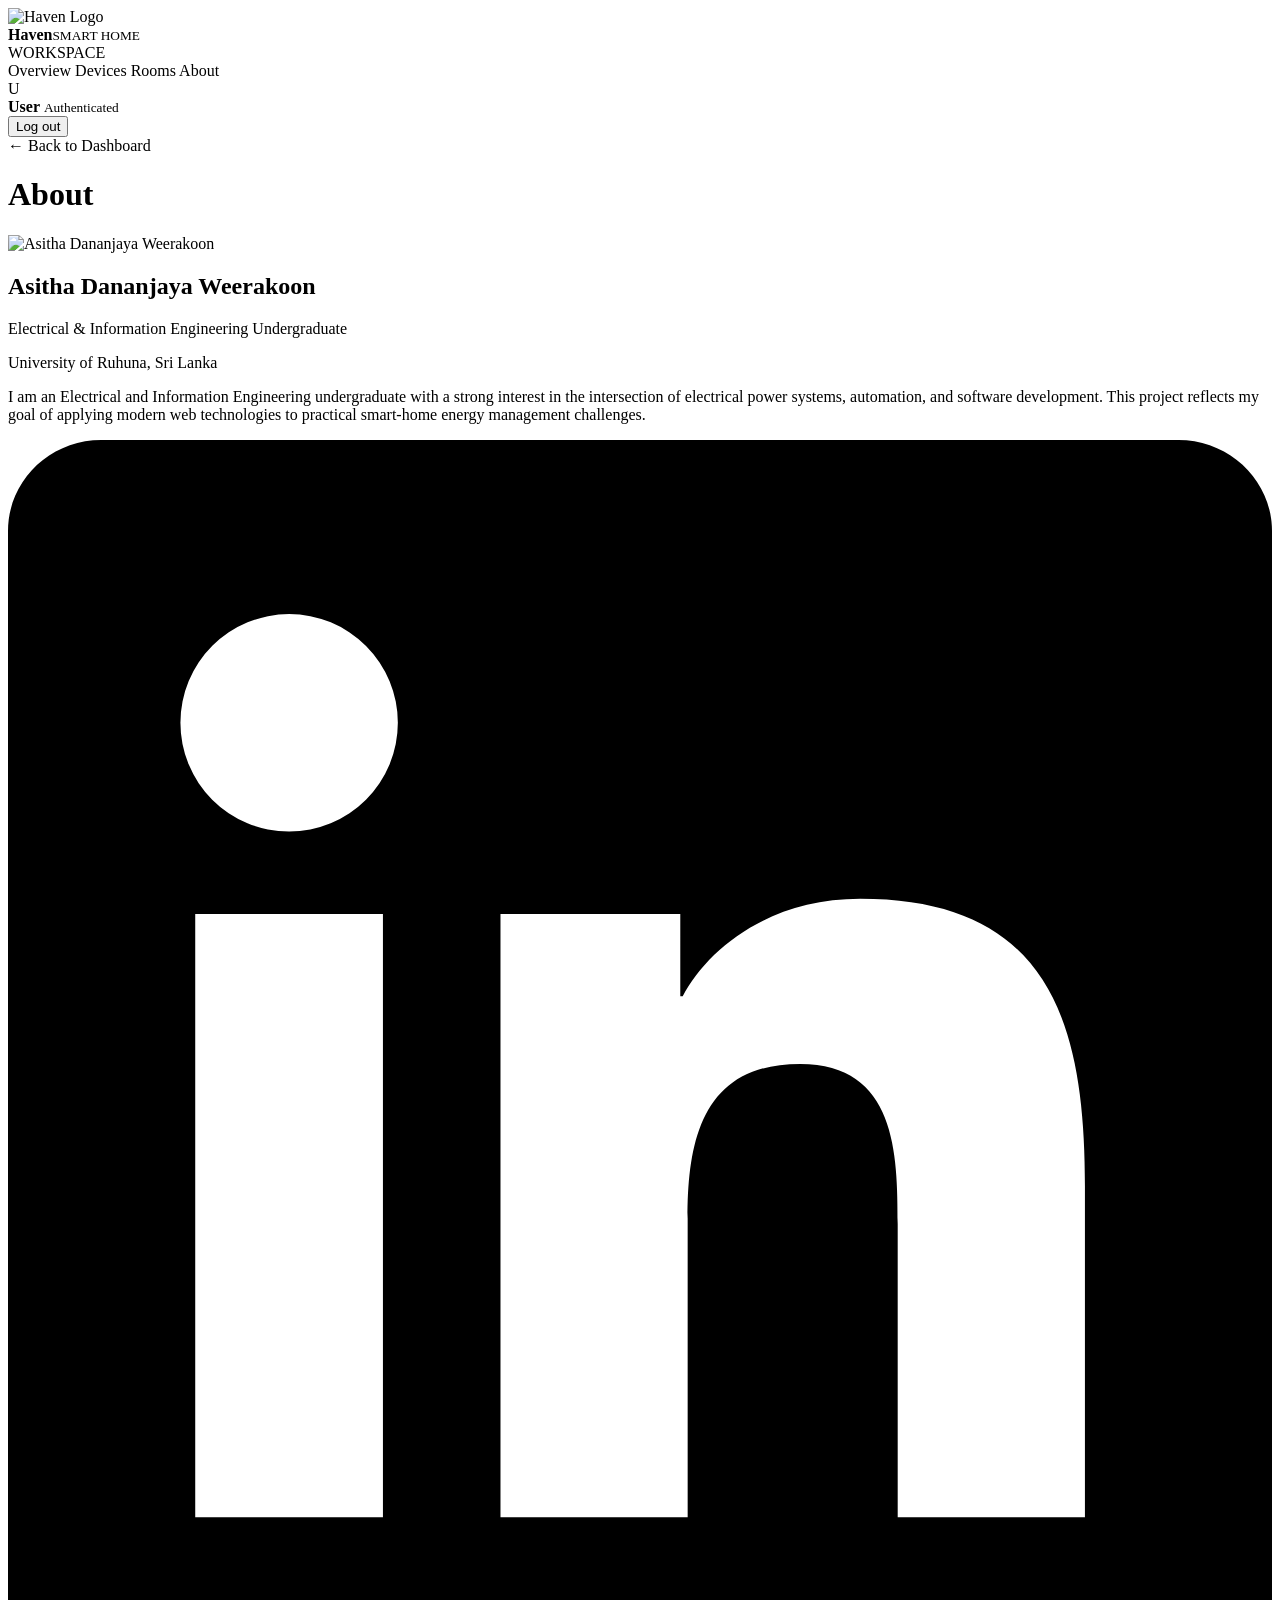
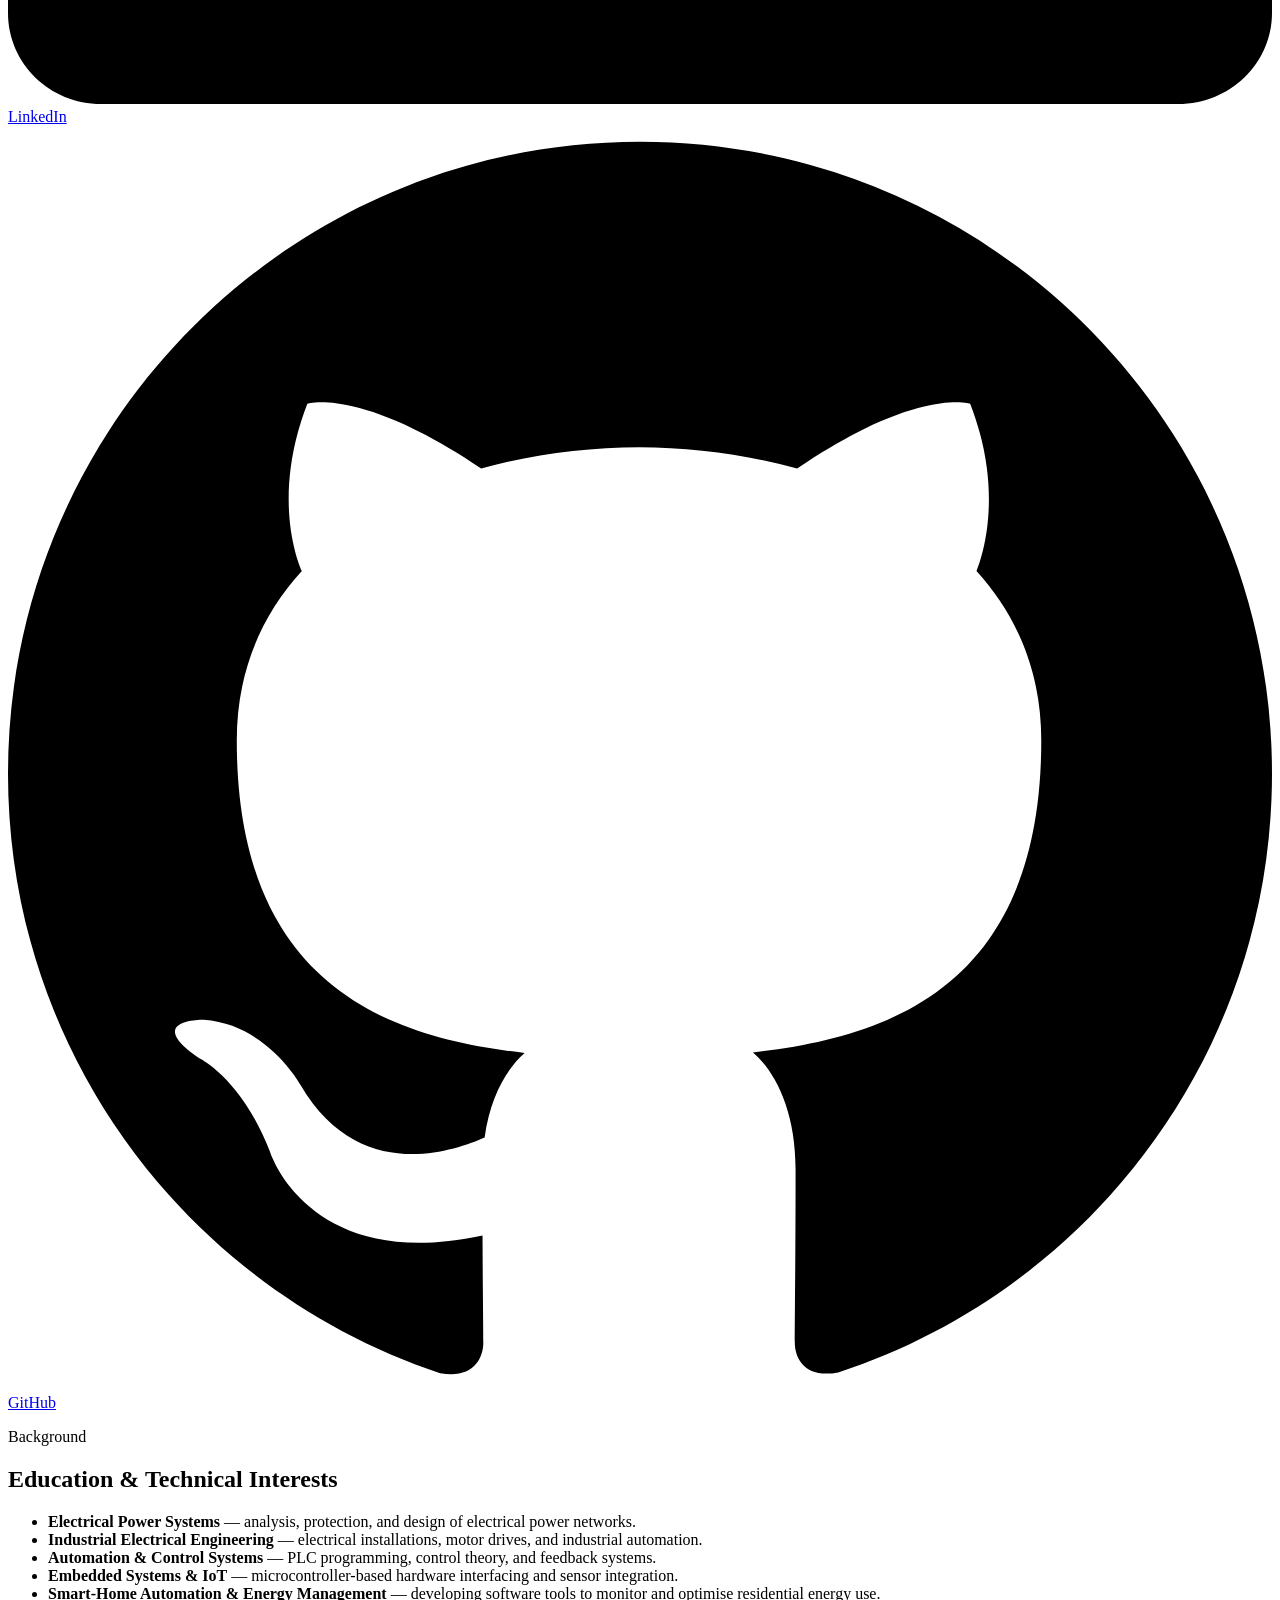
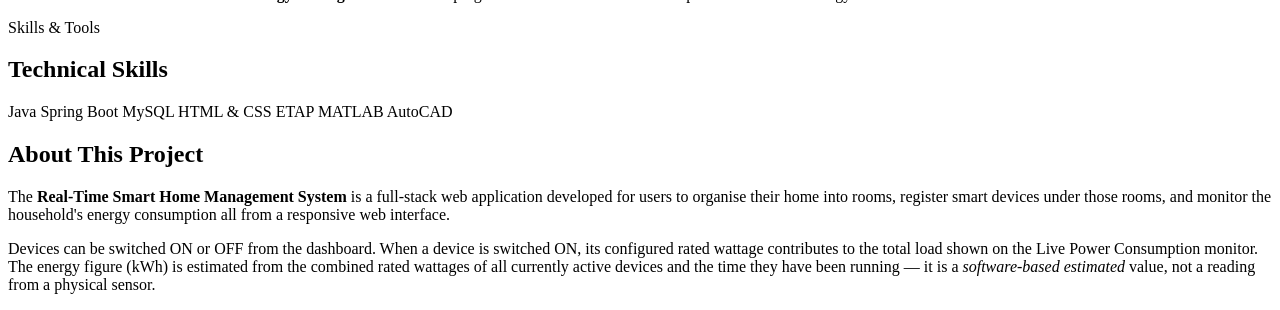
<file: target/classes/templates/about.html>
<!DOCTYPE html>
<!--
  about.html – About page for the Real-Time Smart Home Management System.
  Route: GET /about  (served by HomeController#about)

  This page:
   • Uses a dedicated about.css (does NOT import or modify style.css in any way).
   • Reuses the same sidebar navigation pattern as the rest of the app so the
     look is consistent without copy-pasting any business logic.
   • Is protected by Spring Security – unauthenticated users are redirected to /login.
-->
<html lang="en"
      xmlns:th="http://www.thymeleaf.org"
      xmlns:sec="http://www.thymeleaf.org/extras/spring-security">

<head>
    <meta charset="UTF-8">
    <meta name="viewport" content="width=device-width, initial-scale=1">
    <title>About | Haven Smart Home</title>
    <!-- Existing app styles (sidebar, nav-item, logout-btn, etc.) -->
    <link rel="stylesheet" th:href="@{/css/style.css}">
    <!-- About-page-only styles (all scoped under .about-page) -->
    <link rel="stylesheet" th:href="@{/css/about.css}">
</head>

<body class="about-page">
<div class="app-shell">

    <!-- ══════════════════════════════════════════════════════════
         SIDEBAR  –  identical structure to the rest of the app.
         Only "About" nav-item is marked active.
         ══════════════════════════════════════════════════════════ -->
    <aside class="sidebar">
        <div class="brand">
            <img class="logo" th:src="@{/images/logo.jpg}" alt="Haven Logo">
            <div><strong>Haven</strong><small>SMART HOME</small></div>
        </div>

        <div class="nav-label">WORKSPACE</div>
        <a class="nav-item" th:href="@{/}"><span>Overview</span></a>
        <a class="nav-item" th:href="@{/devices}"><span>Devices</span></a>
        <a class="nav-item" th:href="@{/rooms}"><span>Rooms</span></a>
        <a class="nav-item active" th:href="@{/about}"><span>About</span></a>

        <div class="sidebar-bottom">
            <div class="profile-dot"
                 sec:authentication="name"
                 th:text="${#strings.substring(#authentication.name, 0, 1).toUpperCase()}">U</div>
            <div style="flex:1;min-width:0;">
                <strong sec:authentication="name"
                        style="overflow:hidden;text-overflow:ellipsis;white-space:nowrap;">User</strong>
                <small>Authenticated</small>
            </div>
            <form th:action="@{/logout}" method="post" class="logout-form">
                <button type="submit" class="logout-btn" title="Sign out">Log out</button>
            </form>
        </div>
    </aside>

    <!-- ══════════════════════════════════════════════════════════
         MAIN CONTENT
         ══════════════════════════════════════════════════════════ -->
    <main class="main">
        <div class="about-main">

            <!-- ── Topbar ── -->
            <div class="about-topbar">
                <a class="about-back-btn" th:href="@{/}">
                    ← Back to Dashboard
                </a>
                <h1 class="about-page-title">About</h1>
            </div>

            <!-- ══════════════════════════════════════════════════
                 A. PROFILE HERO CARD
                 ══════════════════════════════════════════════════ -->
            <div class="about-hero-card">

                <!--
                    PROFILE PHOTO
                    ─────────────
                    No personal photo was found in the project images.
                    A placeholder with your initials is shown instead.

                    TO REPLACE WITH YOUR REAL PHOTO:
                      1. Copy your photo to:
                         src/main/resources/static/images/profile.jpg
                      2. Replace the <div class="about-avatar-placeholder"> block below
                         with:
                         <img class="about-avatar"
                              th:src="@{/images/profile.jpg}"
                              alt="Asitha Dananjaya Weerakoon">
                -->

                <img class="about-avatar"
                              th:src="@{./images/profile.jpg}"
                              alt="Asitha Dananjaya Weerakoon">
                
             

                <div class="about-hero-info">
                    <h2 class="about-name">Asitha Dananjaya Weerakoon</h2>
                    <span class="about-role-badge">Electrical &amp; Information Engineering Undergraduate</span>
                    <p class="about-university">
                        University of Ruhuna, Sri Lanka
                    </p>
                    <p class="about-intro">
                        I am an Electrical and Information Engineering undergraduate with a strong interest in
                        the intersection of electrical power systems, automation, and software development.
                        This project reflects my goal of applying modern web technologies to practical
                        smart-home energy management challenges.
                    </p>

                    <!-- D. PROFESSIONAL PROFILE BUTTONS -->
                    <div class="about-profile-btns">
                        <a class="about-profile-btn btn-linkedin"
                           href="https://www.linkedin.com/in/asitha-dananjaya-06892635a/"
                           target="_blank"
                           rel="noopener noreferrer"
                           title="LinkedIn profile">
                            <!-- LinkedIn icon (inline SVG, no external dependency) -->
                            <svg viewBox="0 0 24 24" aria-hidden="true">
                                <path d="M20.447 20.452h-3.554v-5.569c0-1.328-.027-3.037-1.852-3.037-1.853
                                         0-2.136 1.445-2.136 2.939v5.667H9.351V9h3.414v1.561h.046c.477-.9
                                         1.637-1.85 3.37-1.85 3.601 0 4.267 2.37 4.267 5.455v6.286zM5.337
                                         7.433a2.062 2.062 0 01-2.063-2.065 2.064 2.064 0 112.063
                                         2.065zm1.782 13.019H3.555V9h3.564v11.452zM22.225
                                         0H1.771C.792 0 0 .774 0 1.729v20.542C0 23.227.792 24
                                         1.771 24h20.451C23.2 24 24 23.227 24
                                         22.271V1.729C24 .774 23.2 0 22.222 0h.003z"/>
                            </svg>
                            LinkedIn
                        </a>
                        <a class="about-profile-btn btn-github"
                           href="https://github.com/asithasystems"
                           target="_blank"
                           rel="noopener noreferrer"
                           title="GitHub profile">
                            <!-- GitHub icon (inline SVG) -->
                            <svg viewBox="0 0 24 24" aria-hidden="true">
                                <path d="M12 .297c-6.63 0-12 5.373-12 12 0 5.303 3.438 9.8 8.205
                                         11.385.6.113.82-.258.82-.577 0-.285-.01-1.04-.015-2.04-3.338.724
                                         -4.042-1.61-4.042-1.61C4.422 18.07 3.633 17.7 3.633
                                         17.7c-1.087-.744.084-.729.084-.729 1.205.084 1.838 1.236 1.838
                                         1.236 1.07 1.835 2.809 1.305 3.495.998.108-.776.417-1.305.76
                                         -1.605-2.665-.3-5.466-1.332-5.466-5.93 0-1.31.465-2.38
                                         1.235-3.22-.135-.303-.54-1.523.105-3.176 0 0 1.005-.322 3.3
                                         1.23.96-.267 1.98-.399 3-.405 1.02.006 2.04.138 3 .405 2.28
                                         -1.552 3.285-1.23 3.285-1.23.645 1.653.24 2.873.12 3.176.765.84
                                         1.23 1.91 1.23 3.22 0 4.61-2.805 5.625-5.475 5.92.42.36.81
                                         1.096.81 2.22 0 1.606-.015 2.896-.015 3.286 0 .315.21.69.825.57
                                         C20.565 22.092 24 17.592 24 12.297c0-6.627-5.373-12-12-12"/>
                            </svg>
                            GitHub
                        </a>
                    </div>
                </div>
            </div>

            <!-- ══════════════════════════════════════════════════
                 B. EDUCATION & TECHNICAL INTERESTS
                 ══════════════════════════════════════════════════ -->
            <div class="about-section-card">
                <p class="about-section-label">Background</p>
                <h2 class="about-section-title">Education &amp; Technical Interests</h2>
                <ul class="about-interest-list">
                    <li class="about-interest-item">
                        <span class="about-interest-dot"></span>
                        <span><strong>Electrical Power Systems</strong> — analysis, protection, and design of electrical power networks.</span>
                    </li>
                    <li class="about-interest-item">
                        <span class="about-interest-dot"></span>
                        <span><strong>Industrial Electrical Engineering</strong> — electrical installations, motor drives, and industrial automation.</span>
                    </li>
                    <li class="about-interest-item">
                        <span class="about-interest-dot"></span>
                        <span><strong>Automation &amp; Control Systems</strong> — PLC programming, control theory, and feedback systems.</span>
                    </li>
                    <li class="about-interest-item">
                        <span class="about-interest-dot"></span>
                        <span><strong>Embedded Systems &amp; IoT</strong> — microcontroller-based hardware interfacing and sensor integration.</span>
                    </li>
                    <li class="about-interest-item">
                        <span class="about-interest-dot"></span>
                        <span><strong>Smart-Home Automation &amp; Energy Management</strong> — developing software tools to monitor and optimise residential energy use.</span>
                    </li>
                </ul>
            </div>

            <!-- ══════════════════════════════════════════════════
                 C. TECHNICAL SKILLS
                 ══════════════════════════════════════════════════ -->
            <div class="about-section-card">
                <p class="about-section-label">Skills &amp; Tools</p>
                <h2 class="about-section-title">Technical Skills</h2>
                <div class="about-skills-grid">
                    <span class="about-skill-chip"><span class="about-skill-dot"></span>Java</span>
                    <span class="about-skill-chip"><span class="about-skill-dot"></span>Spring Boot</span>
                    <span class="about-skill-chip"><span class="about-skill-dot"></span>MySQL</span>
                    <span class="about-skill-chip"><span class="about-skill-dot"></span>HTML &amp; CSS</span>
                    <span class="about-skill-chip"><span class="about-skill-dot"></span>ETAP</span>
                    <span class="about-skill-chip"><span class="about-skill-dot"></span>MATLAB</span>
                    <span class="about-skill-chip"><span class="about-skill-dot"></span>AutoCAD</span>
                </div>
            </div>

            <!-- ══════════════════════════════════════════════════
                 E. ABOUT THIS PROJECT
                 ══════════════════════════════════════════════════ -->
            <div class="about-section-card">
                <h2 class="about-section-title">About This Project</h2>
                <p class="about-project-desc">
                    The <strong>Real-Time Smart Home Management System</strong> is a full-stack web application
                    developed for users to organise their home into rooms, register smart devices under those rooms, and
                    monitor the household's energy consumption  all from a responsive web interface.

                    
                </p>
                <p class="about-project-desc" style="margin-top:12px;">
                    Devices can be switched ON or OFF from the dashboard. When a device is switched ON, its
                    configured rated wattage contributes to the total load shown on the Live Power Consumption
                    monitor. The energy figure (kWh) is estimated from the combined rated wattages of all
                    currently active devices and the time they have been running — it is a <em>software-based
                    estimated</em> value, not a reading from a physical sensor.
                </p>
                
            </div>

        </div><!-- /.about-main -->
    </main>

</div><!-- /.app-shell -->
</body>
</html>
</file>
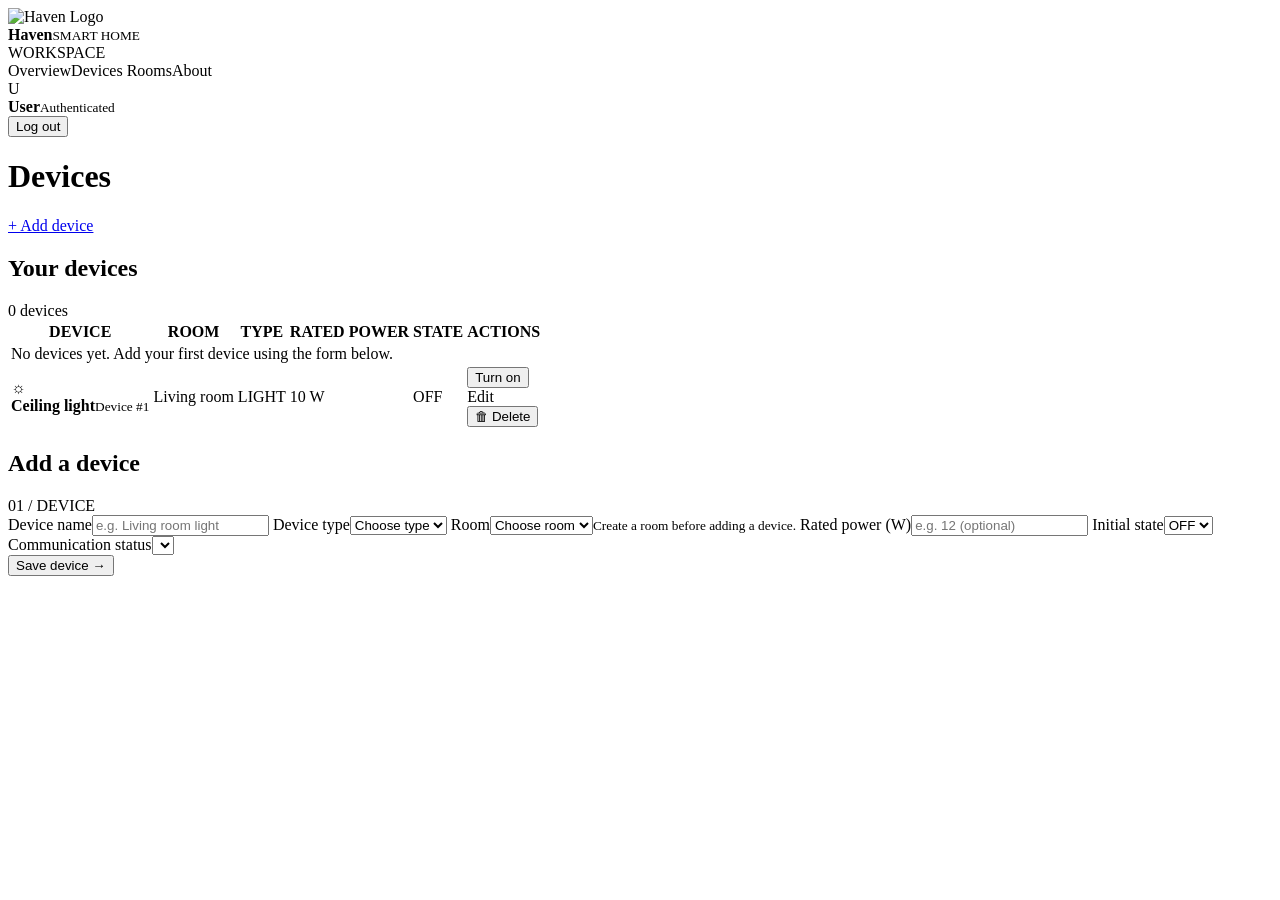
<file: target/classes/templates/devices.html>
<!DOCTYPE html>
<html lang="en" xmlns:th="http://www.thymeleaf.org" xmlns:sec="http://www.thymeleaf.org/extras/spring-security">

<head>
    <meta charset="UTF-8">
    <meta name="viewport" content="width=device-width, initial-scale=1">
    <title>Devices | Haven</title>
    <link rel="stylesheet" th:href="@{/css/style.css}">
</head>

<body>
    <div class="app-shell">
        <aside class="sidebar">
            <div class="brand"><img class="logo" th:src="@{/images/logo.jpg}" alt="Haven Logo">
                <div><strong>Haven</strong><small>SMART HOME</small></div>
            </div>
            <div class="nav-label">WORKSPACE</div><a class="nav-item" th:href="@{/}"> <span>Overview</span></a><a
                class="nav-item active" th:href="@{/devices}"><span>Devices</span></a><a class="nav-item"
                th:href="@{/rooms}"> <span>Rooms</span></a><a class="nav-item" th:href="@{/about}"><span>About</span></a>
            <div class="sidebar-bottom">
                <div class="profile-dot" sec:authentication="name"
                    th:text="${#strings.substring(#authentication.name,0,1).toUpperCase()}">U</div>
                <div style="flex: 1; min-width: 0;"><strong sec:authentication="name"
                        style="overflow: hidden; text-overflow: ellipsis; white-space: nowrap;">User</strong><small>Authenticated</small>
                </div>
                <form th:action="@{/logout}" method="post" class="logout-form"><button type="submit" class="logout-btn"
                        title="Sign out">Log out</button></form>
            </div>
        </aside>
        <main class="main">
            <header class="topbar">
                <div>

                    <h1>Devices</h1>
                </div><a class="button button-primary" href="#add-device">+ Add device</a>
            </header>
            <div th:if="${successMessage}" class="alert success" th:text="${successMessage}"></div>
            <div th:if="${errorMessage}" class="alert error" th:text="${errorMessage}"></div>
            <section class="section-heading">
                <div>
                    <h2>Your devices</h2>
                    
                </div><span class="count-chip" th:text="${#lists.size(devices)} + ' devices'">0 devices</span>
            </section>
            <div class="table-card">
                <div class="table-wrap">
                    <table>
                        <thead>
                            <tr>
                                <th>DEVICE</th>
                                <th>ROOM</th>
                                <th>TYPE</th>
                                <th>RATED POWER</th>
                                <th>STATE</th>
                                <th>ACTIONS</th>
                            </tr>
                        </thead>
                        <tbody>
                            <tr th:if="${#lists.isEmpty(devices)}">
                                <td colspan="6" class="empty-cell">No devices yet. Add your first device using the form
                                    below.</td>
                            </tr>
                            <tr th:each="d : ${devices}">
                                <td>
                                    <div class="device-name"><span class="device-icon"
                                            th:text="${d.deviceType.name() == 'LIGHT' ? '☼' : (d.deviceType.name() == 'THERMOSTAT' ? '♨' : (d.deviceType.name() == 'SENSOR' ? '◉' : '⏻'))}">☼</span>
                                        <div><strong th:text="${d.name}">Ceiling light</strong><small
                                                th:text="'Device #' + ${d.id}">Device #1</small></div>
                                    </div>
                                </td>
                                <td th:text="${d.room.name}">Living room</td>
                                <td><span class="type-chip" th:text="${d.deviceType}">LIGHT</span></td>
                                <td
                                    th:text="${d.ratedPowerW != null and d.ratedPowerW > 0 ? #numbers.formatDecimal(d.ratedPowerW,1,1) + ' W' : 'Unknown'}">
                                    10 W</td>
                                <td><span class="state-chip"
                                        th:classappend="${d.actualState == 'ON'} ? ' state-on' : ' state-off'"
                                        th:text="${d.actualState}">OFF</span></td>
                                <td>
                                    <div class="actions">
                                        <form th:action="@{/devices/{id}/toggle(id=${d.id})}" method="post"><button
                                                class="text-action" type="submit"
                                                th:text="${d.actualState == 'ON' ? 'Turn off' : 'Turn on'}">Turn
                                                on</button></form><a class="text-action"
                                            th:href="@{/devices/{id}/edit(id=${d.id})}">Edit</a>
                                        <form th:action="@{/devices/{id}/delete(id=${d.id})}" method="post"
                                            th:attr="data-device-name=${d.name}"
                                            onsubmit="return handleDeleteDevice(event, this);"><button
                                                class="text-action danger-text" type="submit">🗑 Delete</button></form>
                                    </div>
                                </td>
                            </tr>
                        </tbody>
                    </table>
                </div>
            </div>
            <section id="add-device" class="form-panel">
                <div class="panel-heading">
                    <div>
                
                        <h2>Add a device</h2>
                      
                    </div><span class="form-step">01 / DEVICE</span>
                </div>
                <form th:action="@{/devices}" th:object="${device}" method="post" class="form-grid">
                    <label>Device name<input type="text" th:field="*{name}" placeholder="e.g. Living room light"
                            required maxlength="100"><small class="field-error" th:if="${#fields.hasErrors('name')}"
                            th:errors="*{name}"></small></label>
                    <label>Device type<select th:field="*{deviceType}" required>
                            <option value="">Choose type</option>
                            <option th:each="t : ${deviceTypes}" th:value="${t}" th:text="${t}"></option>
                        </select><small class="field-error" th:if="${#fields.hasErrors('deviceType')}"
                            th:errors="*{deviceType}"></small></label>
                    <label>Room<select th:field="*{room.id}" required>
                            <option value="">Choose room</option>
                            <option th:each="r : ${rooms}" th:value="${r.id}" th:text="${r.name}"></option>
                        </select><small class="field-error" th:if="${#fields.hasErrors('room')}"
                            th:errors="*{room}"></small><small th:if="${#lists.isEmpty(rooms)}" class="hint">Create a
                            room before adding a device.</small></label>
                    <label>Rated power (W)<input type="number" th:field="*{ratedPowerW}" min="0.1" step="0.1"
                            placeholder="e.g. 12 (optional)"><small class="field-error"
                            th:if="${#fields.hasErrors('ratedPowerW')}" th:errors="*{ratedPowerW}"></small>
                    </label>
                    <label>Initial state<select th:field="*{requestedState}">
                            <option value="OFF">OFF</option>
                            <option value="ON">ON</option>
                        </select></label>
                    <label>Communication status<select th:field="*{communicationStatus}">
                            <option th:each="s : ${statuses}" th:value="${s}" th:text="${s}"></option>
                        </select></label>
                    <div class="form-footer"><button
                            class="button button-primary" type="submit">Save device <span>→</span></button></div>
                </form>
            </section>
            <script>
                function handleDeleteDevice(event, form) {
                    const deviceName = form.getAttribute('data-device-name') || 'this device';
                    if (!confirm('Are you sure you want to delete the device "' + deviceName + '"? Any related telemetry readings will also be safely removed.')) {
                        event.preventDefault();
                        return false;
                    }
                    const btn = form.querySelector('button[type="submit"]');
                    if (btn) {
                        btn.disabled = true;
                        btn.textContent = 'Deleting...';
                    }
                    return true;
                }
            </script>
            
        </main>
    </div>
</body>

</html>
</file>
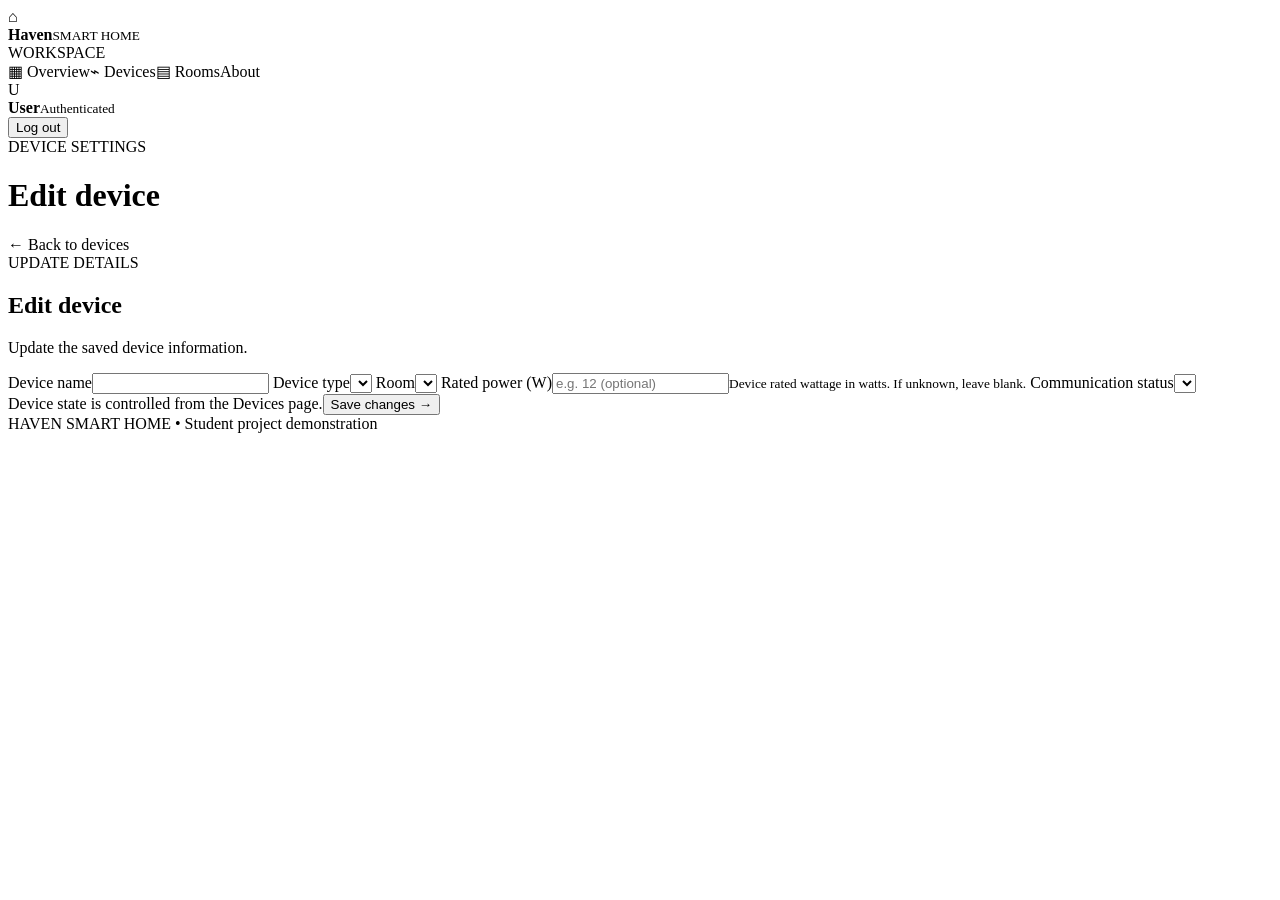
<file: target/classes/templates/edit-device.html>
<!DOCTYPE html>
<html lang="en" xmlns:th="http://www.thymeleaf.org" xmlns:sec="http://www.thymeleaf.org/extras/spring-security">
<head><meta charset="UTF-8"><meta name="viewport" content="width=device-width, initial-scale=1"><title>Edit device | Haven</title><link rel="stylesheet" th:href="@{/css/style.css}"></head>
<body><div class="app-shell"><aside class="sidebar"><div class="brand"><span class="brand-mark">⌂</span><div><strong>Haven</strong><small>SMART HOME</small></div></div><div class="nav-label">WORKSPACE</div><a class="nav-item" th:href="@{/}">▦ <span>Overview</span></a><a class="nav-item active" th:href="@{/devices}">⌁ <span>Devices</span></a><a class="nav-item" th:href="@{/rooms}">▤ <span>Rooms</span></a><a class="nav-item" th:href="@{/about}"><span>About</span></a><div class="sidebar-bottom"><div class="profile-dot" sec:authentication="name" th:text="${#strings.substring(#authentication.name,0,1).toUpperCase()}">U</div><div style="flex: 1; min-width: 0;"><strong sec:authentication="name" style="overflow: hidden; text-overflow: ellipsis; white-space: nowrap;">User</strong><small>Authenticated</small></div><form th:action="@{/logout}" method="post" class="logout-form"><button type="submit" class="logout-btn" title="Sign out">Log out</button></form></div></aside>
<main class="main"><header class="topbar"><div><div class="eyebrow">DEVICE SETTINGS</div><h1>Edit device</h1></div><a class="button button-outline" th:href="@{/devices}">← Back to devices</a></header>
<section class="form-panel edit-panel"><div class="panel-heading"><div><div class="eyebrow">UPDATE DETAILS</div><h2 th:text="'Edit ' + ${device.name}">Edit device</h2><p class="muted">Update the saved device information.</p></div></div>
<form th:action="@{/devices/{id}/edit(id=${device.id})}" th:object="${device}" method="post" class="form-grid">
<label>Device name<input type="text" th:field="*{name}" required maxlength="100"><small class="field-error" th:if="${#fields.hasErrors('name')}" th:errors="*{name}"></small></label>
<label>Device type<select th:field="*{deviceType}" required><option th:each="t : ${deviceTypes}" th:value="${t}" th:text="${t}"></option></select><small class="field-error" th:if="${#fields.hasErrors('deviceType')}" th:errors="*{deviceType}"></small></label>
<label>Room<select th:field="*{room.id}" required><option th:each="r : ${rooms}" th:value="${r.id}" th:text="${r.name}"></option></select><small class="field-error" th:if="${#fields.hasErrors('room')}" th:errors="*{room}"></small></label>
<label>Rated power (W)<input type="number" th:field="*{ratedPowerW}" min="0.1" step="0.1" placeholder="e.g. 12 (optional)"><small class="field-error" th:if="${#fields.hasErrors('ratedPowerW')}" th:errors="*{ratedPowerW}"></small><small class="hint">Device rated wattage in watts. If unknown, leave blank.</small></label>
<label>Communication status<select th:field="*{communicationStatus}"><option th:each="s : ${statuses}" th:value="${s}" th:text="${s}"></option></select></label>
<div class="form-footer"><span class="hint">Device state is controlled from the Devices page.</span><button class="button button-primary" type="submit">Save changes <span>→</span></button></div>
</form></section><footer>HAVEN SMART HOME <span>•</span> Student project demonstration</footer></main></div></body></html>
</file>
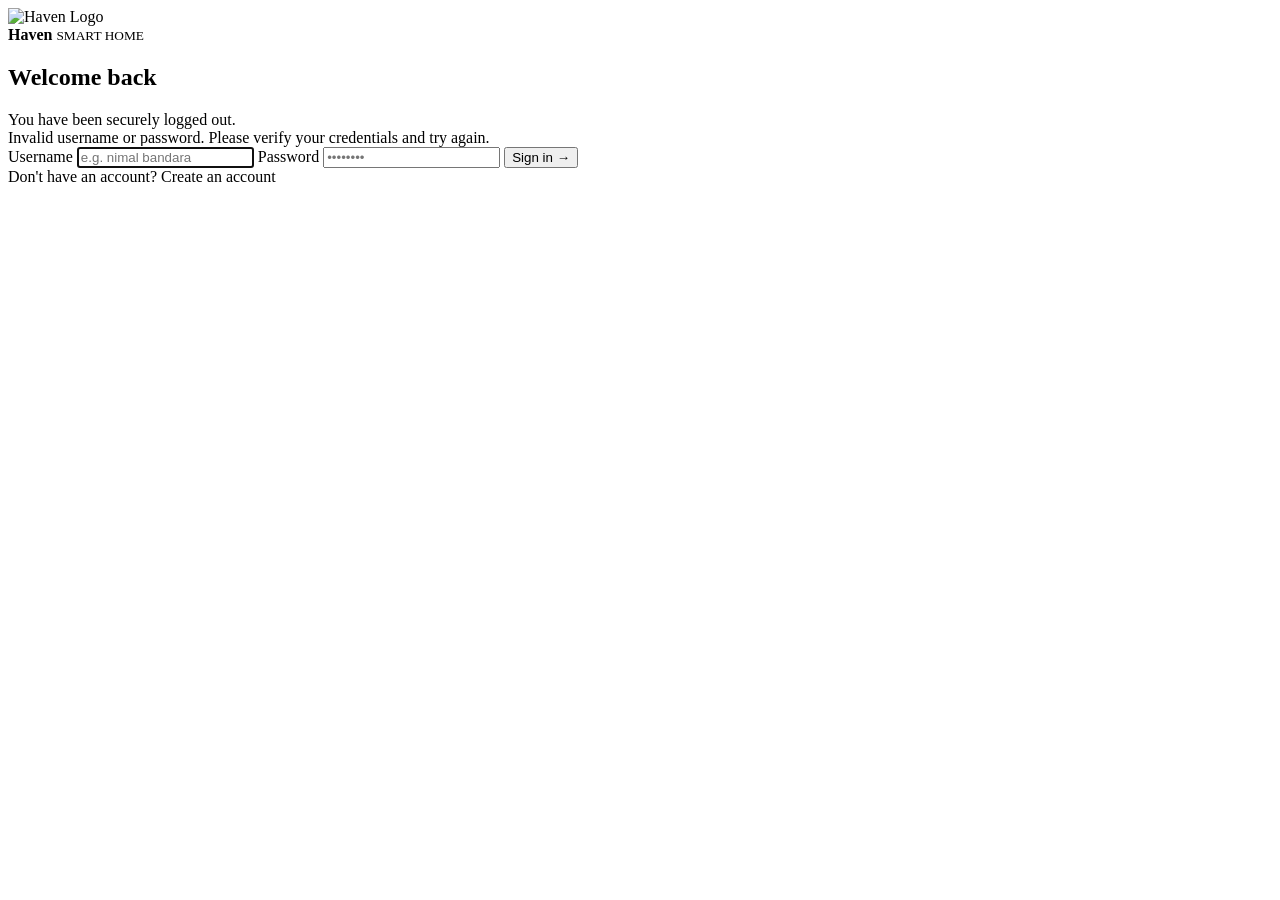
<file: target/classes/templates/login.html>
<!DOCTYPE html>
<html>
<head>
    <meta charset="UTF-8">
    <meta name="viewport" content="width=device-width, initial-scale=1">
    <title>Login | Haven Smart Home</title>
    <link rel="stylesheet" th:href="@{/css/style.css}">
</head>
<body class="auth-body">
<div class="auth-container">
    <div class="auth-card">
        <div class="auth-brand">
        <img class="logo" th:src="@{/images/logo.jpg}" alt="Haven Logo">
            <div>
                <strong>Haven</strong>
                <small>SMART HOME</small>
            </div>
        </div>

        <div class="auth-header">
            <h2>Welcome back</h2>
            
        </div>

        
        <div th:if="${param.logout}" class="alert success">
            You have been securely logged out.
        </div>

        
        <div th:if="${successMessage}" class="alert success" th:text="${successMessage}"></div>

       
        <div th:if="${param.error}" class="alert error">
            Invalid username or password. Please verify your credentials and try again.
        </div>

        <form th:action="@{/login}" method="post" class="auth-form">
            
            <label>
                Username
                <input type="text" name="username" placeholder="e.g. nimal bandara" required autofocus autocomplete="username">
            </label>

            <label>
                Password
                <input type="password" name="password" placeholder="••••••••" required autocomplete="current-password">
            </label>

            <button class="button button-primary auth-submit" type="submit">
                Sign in <span>→</span>
            </button>
        </form>

        <div class="auth-footer">
            Don't have an account?
            <a th:href="@{/register}">Create an account</a>
        </div>
    </div>
</div>


</body>
</html>
</file>
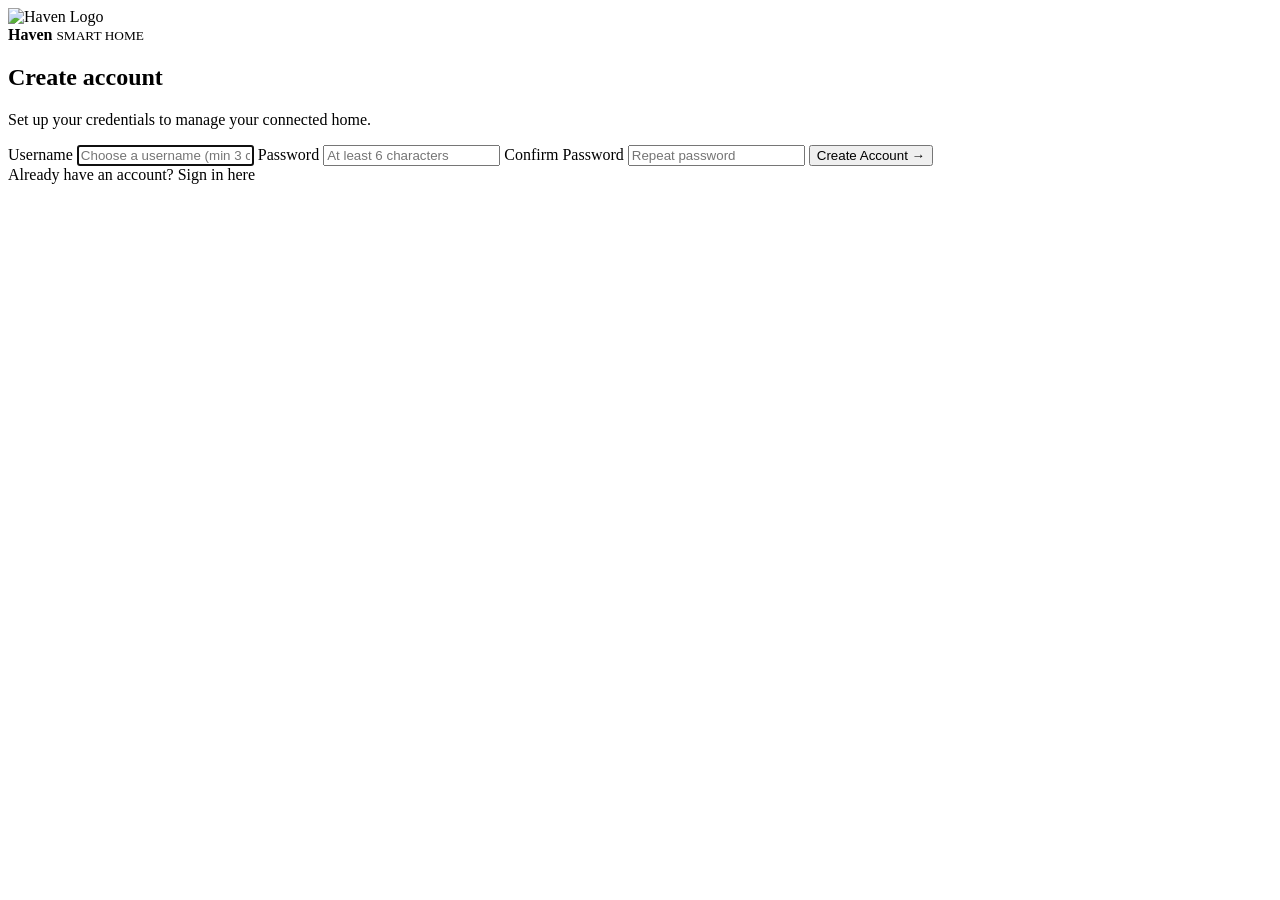
<file: target/classes/templates/register.html>
<!DOCTYPE html>
<html lang="en" xmlns:th="http://www.thymeleaf.org">
<head>
    <meta charset="UTF-8">
    <meta name="viewport" content="width=device-width, initial-scale=1">
    <title>Create Account | Haven Smart Home</title>
    <link rel="stylesheet" th:href="@{/css/style.css}">
</head>
<body class="auth-body">
<div class="auth-container">
    <div class="auth-card">
        <div class="auth-brand">
            <img class="logo" th:src="@{/images/logo.jpg}" alt="Haven Logo">
            <div>
                <strong>Haven</strong>
                <small>SMART HOME</small>
            </div>
        </div>

        <div class="auth-header">
            <h2>Create account</h2>
            <p class="muted">Set up your credentials to manage your connected home.</p>
        </div>

        <form th:action="@{/register}" th:object="${user}" method="post" class="auth-form" novalidate>
            <!-- Global error alerts -->
            <div th:if="${#fields.hasGlobalErrors()}" class="alert error">
                <p th:each="err : ${#fields.globalErrors()}" th:text="${err}"></p>
            </div>

            <label>
                Username
                <input type="text" th:field="*{username}" placeholder="Choose a username (min 3 chars)" required autofocus autocomplete="username">
                <small class="field-error" th:if="${#fields.hasErrors('username')}" th:errors="*{username}"></small>
            </label>

            <label>
                Password
                <input type="password" th:field="*{password}" placeholder="At least 6 characters" required autocomplete="new-password">
                <small class="field-error" th:if="${#fields.hasErrors('password')}" th:errors="*{password}"></small>
            </label>

            <label>
                Confirm Password
                <input type="password" th:field="*{confirmPassword}" placeholder="Repeat password" required autocomplete="new-password">
                <small class="field-error" th:if="${#fields.hasErrors('confirmPassword')}" th:errors="*{confirmPassword}"></small>
            </label>

            <button class="button button-primary auth-submit" type="submit">
                Create Account <span>→</span>
            </button>
        </form>

        <div class="auth-footer">
            Already have an account?
            <a th:href="@{/login}">Sign in here</a>
        </div>
    </div>
</div>
</body>
</html>
</file>
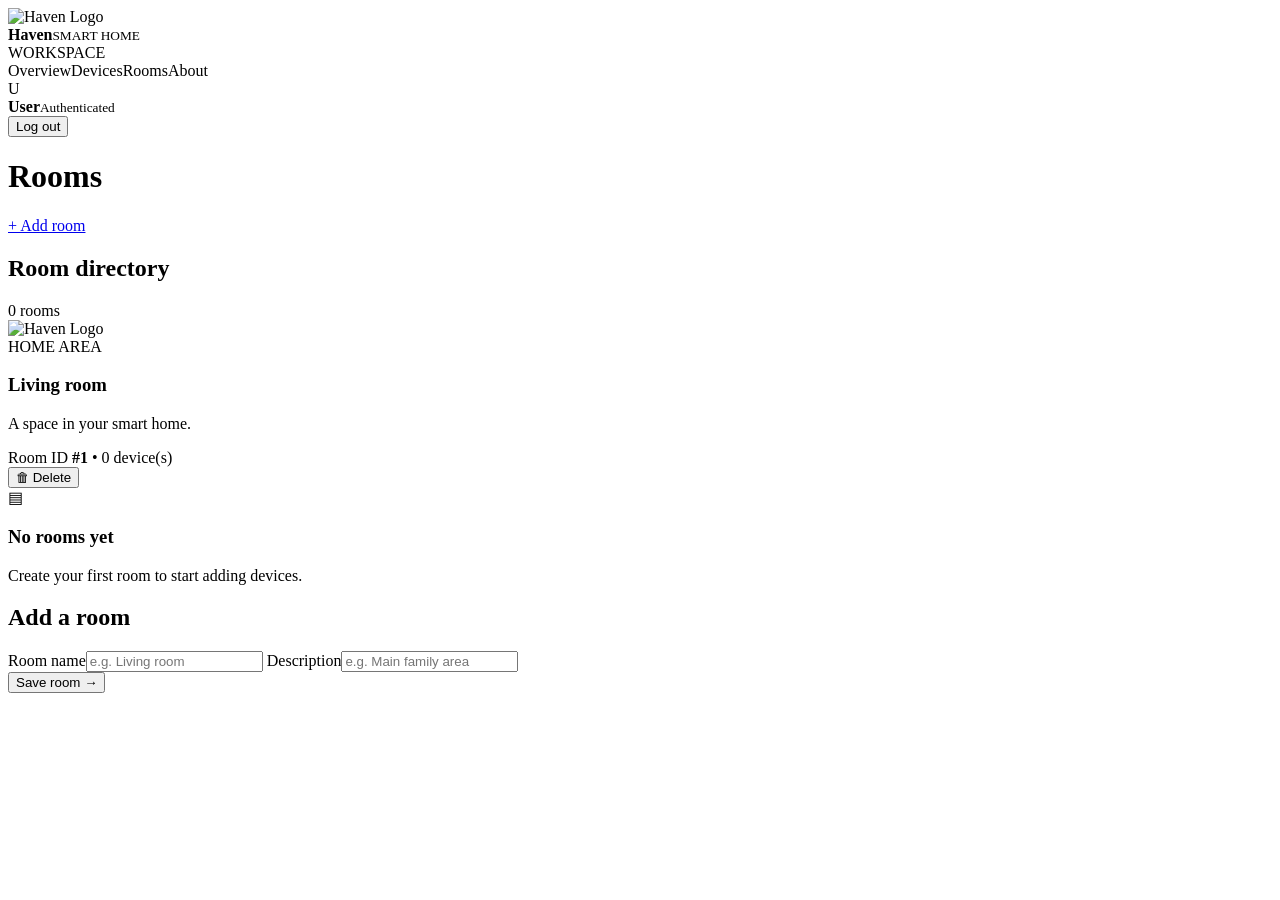
<file: target/classes/templates/rooms.html>
<!DOCTYPE html>
<html lang="en" xmlns:th="http://www.thymeleaf.org" xmlns:sec="http://www.thymeleaf.org/extras/spring-security">

<head>
    <meta charset="UTF-8">
    <meta name="viewport" content="width=device-width, initial-scale=1">
    <title>Rooms | Haven</title>
    <link rel="stylesheet" th:href="@{/css/style.css}">
</head>

<body>
    <div class="app-shell">
        <aside class="sidebar">
            <div class="brand"><img class="logo" th:src="@{/images/logo.jpg}" alt="Haven Logo">
                <div><strong>Haven</strong><small>SMART HOME</small></div>
            </div>
            <div class="nav-label">WORKSPACE</div><a class="nav-item" th:href="@{/}"> <span>Overview</span></a><a
                class="nav-item" th:href="@{/devices}"><span>Devices</span></a><a class="nav-item active"
                th:href="@{/rooms}"><span>Rooms</span></a><a class="nav-item" th:href="@{/about}"><span>About</span></a>
            <div class="sidebar-bottom">
                <div class="profile-dot" sec:authentication="name"
                    th:text="${#strings.substring(#authentication.name,0,1).toUpperCase()}">U</div>
                <div style="flex: 1; min-width: 0;"><strong sec:authentication="name"
                        style="overflow: hidden; text-overflow: ellipsis; white-space: nowrap;">User</strong><small>Authenticated</small>
                </div>
                <form th:action="@{/logout}" method="post" class="logout-form"><button type="submit" class="logout-btn"
                        title="Sign out">Log out</button></form>
            </div>
        </aside>
        <main class="main">
            <header class="topbar">
                <div>
                    <h1>Rooms</h1>
                </div><a class="button button-primary" href="#add-room">+ Add room</a>
            </header>
            <div th:if="${successMessage}" class="alert success" th:text="${successMessage}"></div>
            <div th:if="${errorMessage}" class="alert error" th:text="${errorMessage}"></div>
            <section class="section-heading">
                <div>
                    <h2>Room directory</h2>
                   
                </div><span class="count-chip" th:text="${#lists.size(rooms)} + ' rooms'">0 rooms</span>
            </section>
            <div class="room-grid">
                <article class="room-card" th:each="r : ${rooms}">
                    <div class="room-art"><img class="logo_rooms" th:src="@{/images/logo.jpg}" alt="Haven Logo"></div>
                    <div class="eyebrow">HOME AREA</div>
                    <h3 th:text="${r.name}">Living room</h3>
                    <p
                        th:text="${r.description != null and !r.description.isBlank() ? r.description : 'A space in your smart home.'}">
                        A space in your smart home.</p>
                    <div class="room-card-foot"><span>Room ID <strong th:text="'#' + ${r.id}">#1</strong> • <span
                                th:text="${roomDeviceCounts.get(r.id)} + ' device(s)'">0 device(s)</span></span>
                        <form th:action="@{/rooms/{id}/delete(id=${r.id})}" method="post"
                            th:attr="data-room-name=${r.name},data-device-count=${roomDeviceCounts.get(r.id)}"
                            onsubmit="return handleDeleteRoom(event, this);"><button type="submit"
                                class="text-action danger-text" title="Delete room">🗑 Delete</button></form>
                    </div>
                </article>
                <div class="empty-card" th:if="${#lists.isEmpty(rooms)}">
                    <div class="empty-icon">▤</div>
                    <h3>No rooms yet</h3>
                    <p>Create your first room to start adding devices.</p>
                </div>
            </div>
            <section id="add-room" class="form-panel">
                <div class="panel-heading">
                    <div>
                        
                        <h2>Add a room</h2>
                    </div>
                </div>
                <form th:action="@{/rooms}" th:object="${room}" method="post" class="form-grid room-form">
                    <label>Room name<input type="text" th:field="*{name}" placeholder="e.g. Living room" required
                            maxlength="100"><small class="field-error" th:if="${#fields.hasErrors('name')}"
                            th:errors="*{name}"></small></label>
                    <label>Description<input type="text" th:field="*{description}" placeholder="e.g. Main family area"
                            maxlength="500"></label>
                    <div class="form-footer"><button
                            class="button button-primary" type="submit">Save room <span>→</span></button></div>
                </form>
            </section>
            <script>
                function handleDeleteRoom(event, form) {
                    const roomName = form.getAttribute('data-room-name') || 'this room';
                    const deviceCount = parseInt(form.getAttribute('data-device-count') || '0', 10);
                    if (deviceCount > 0) {
                        alert('Cannot delete room "' + roomName + '". It currently contains ' + deviceCount + ' associated device(s).\nPlease delete or reassign those devices first before deleting this room.');
                        event.preventDefault();
                        return false;
                    }
                    if (!confirm('Are you sure you want to delete the room "' + roomName + '"?')) {
                        event.preventDefault();
                        return false;
                    }
                    const btn = form.querySelector('button[type="submit"]');
                    if (btn) {
                        btn.disabled = true;
                        btn.textContent = 'Deleting...';
                    }
                    return true;
                }
            </script>
           
        </main>
    </div>
</body>

</html>
</file>
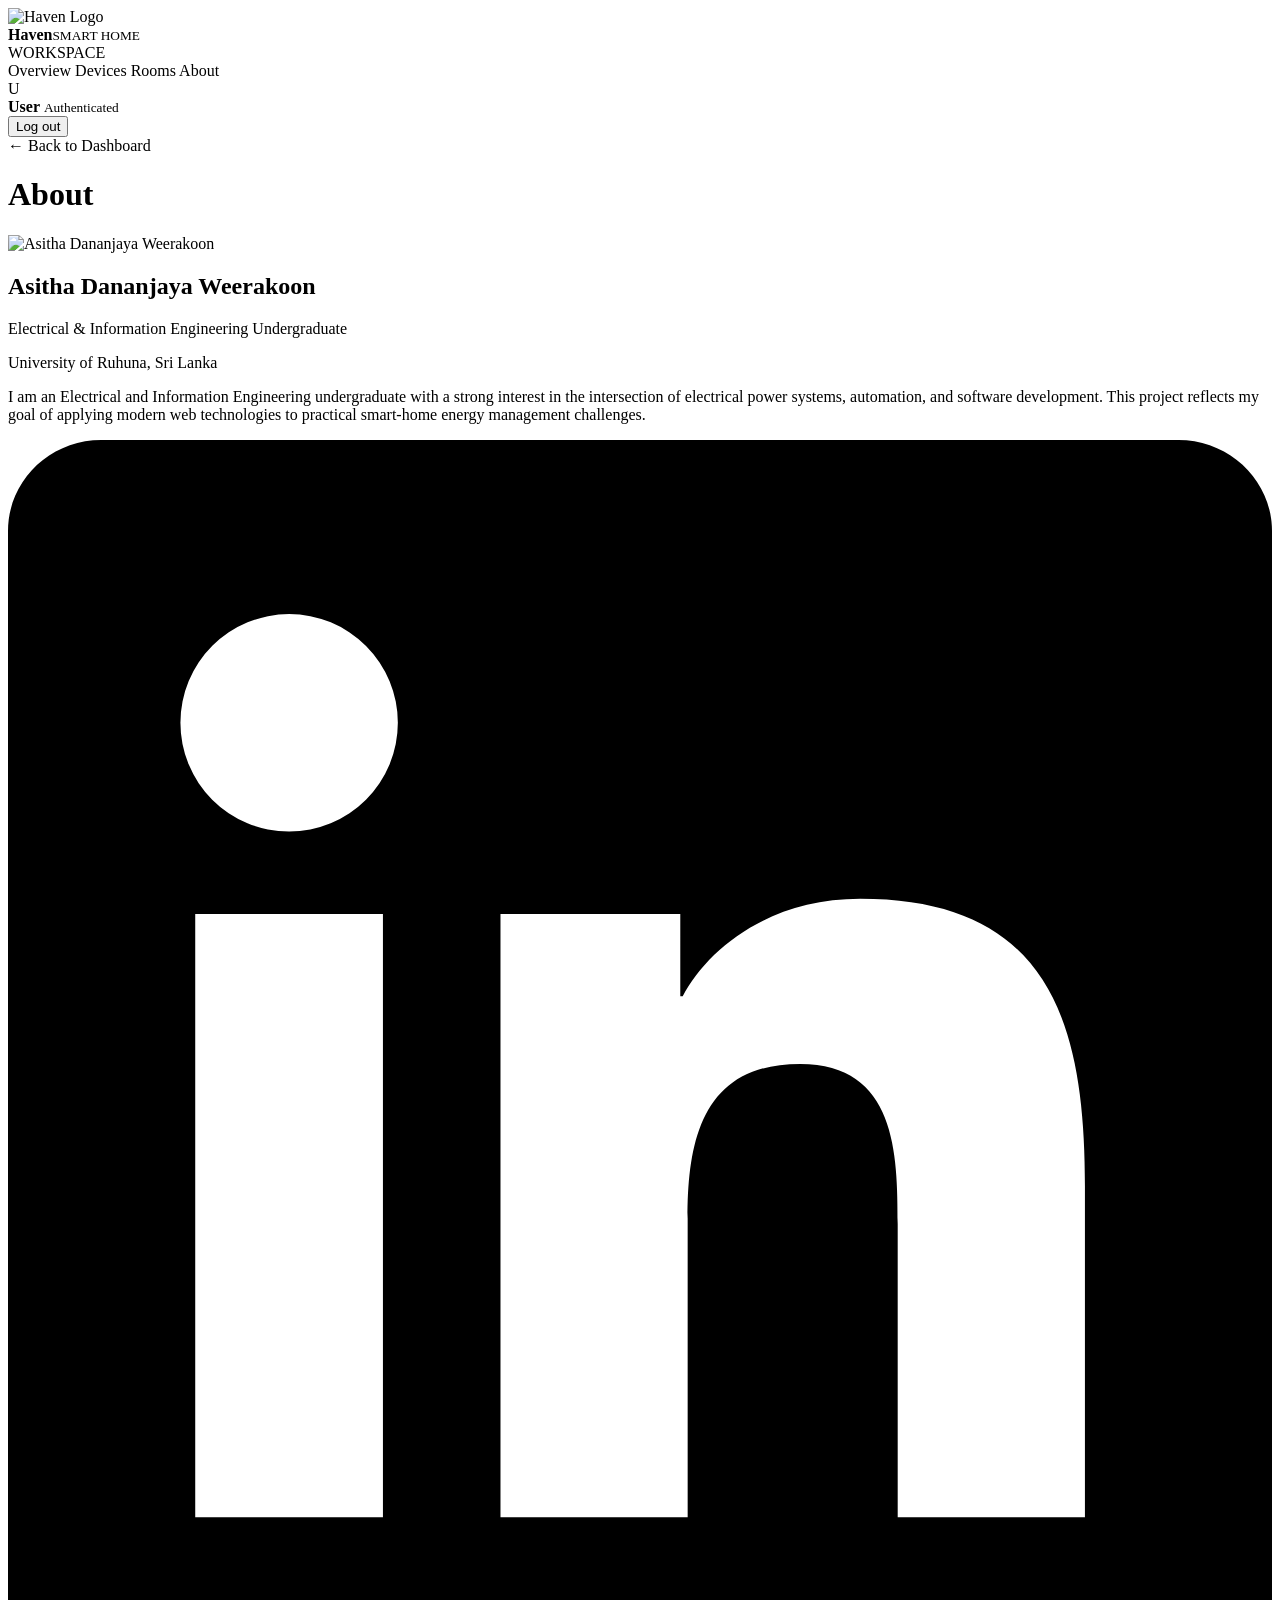
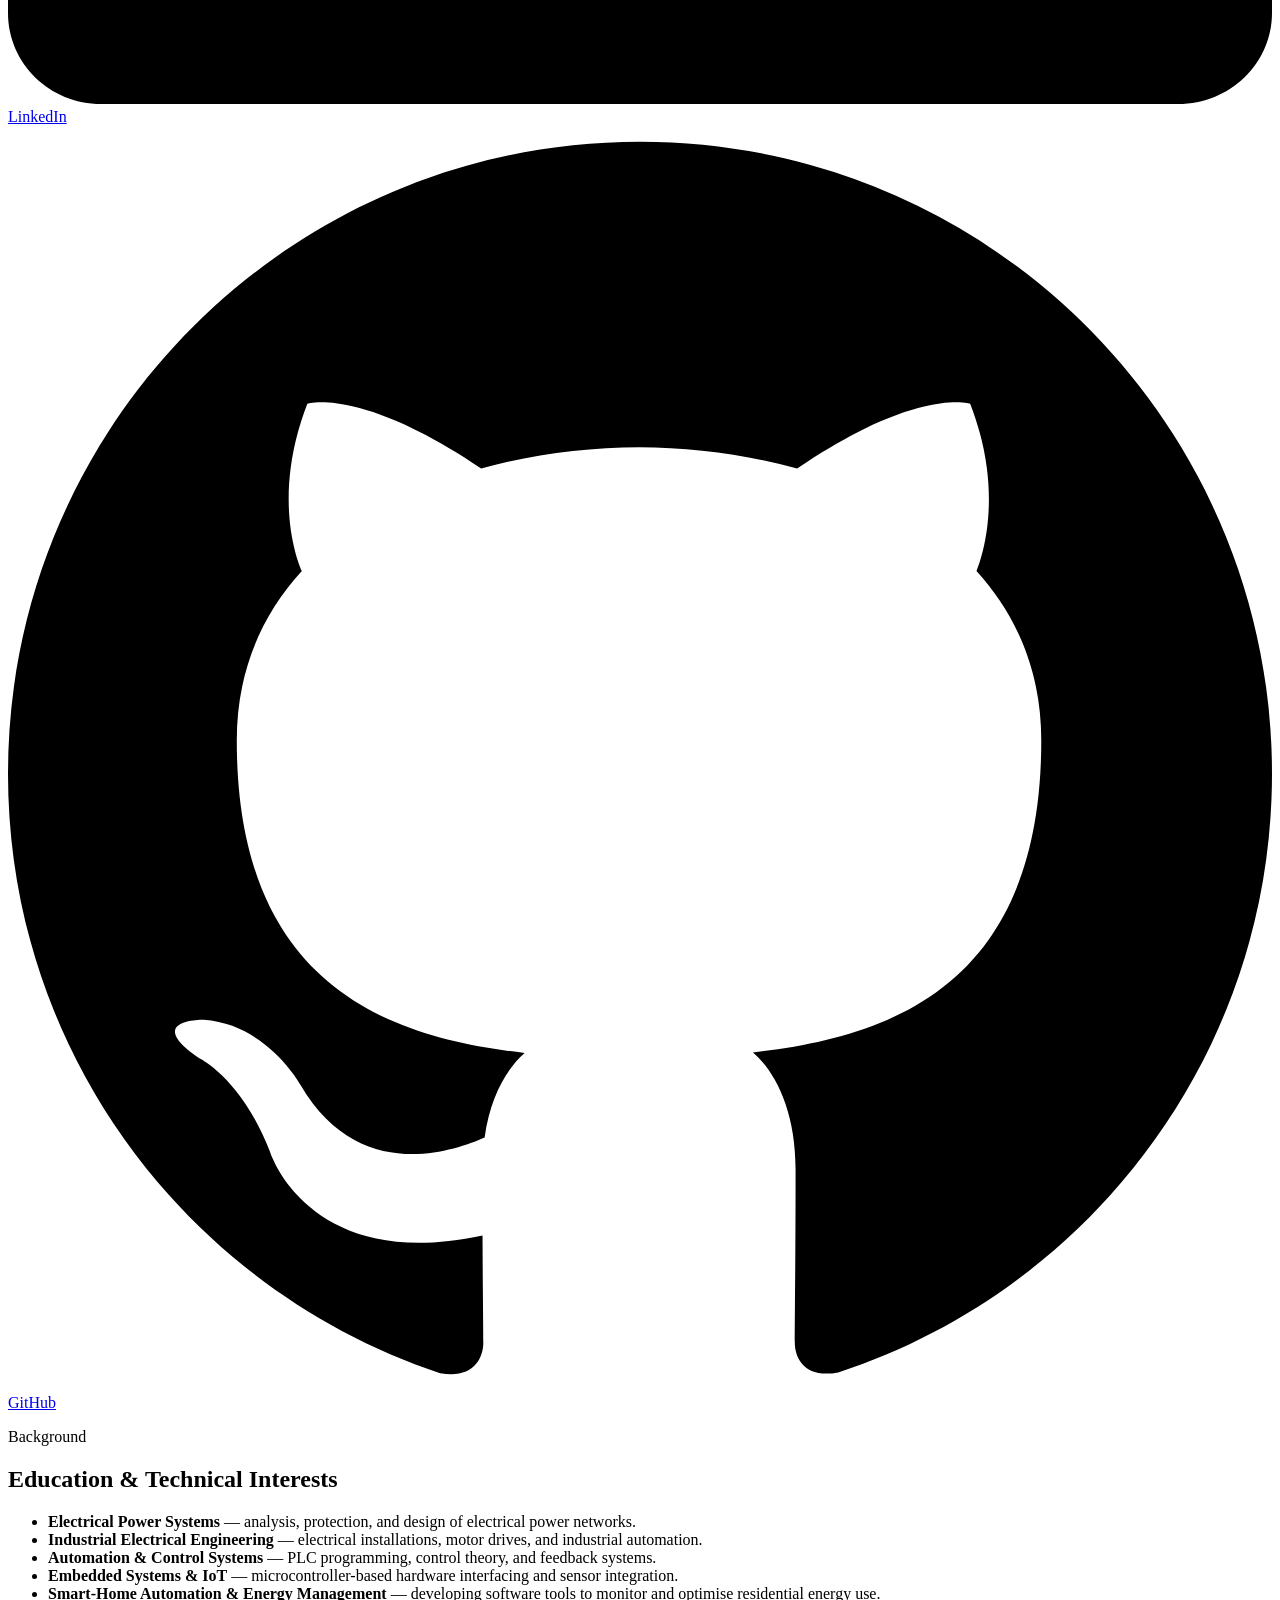
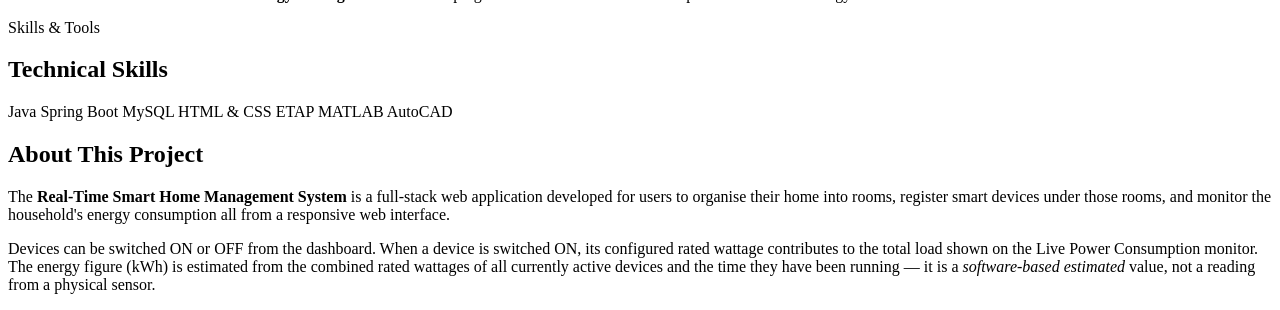
<file: src/main/resources/templates/about.html>
<!DOCTYPE html>

<html lang="en"
      xmlns:th="http://www.thymeleaf.org"
      xmlns:sec="http://www.thymeleaf.org/extras/spring-security">

<head>
    <meta charset="UTF-8">
    <meta name="viewport" content="width=device-width, initial-scale=1">
    <title>About | Haven Smart Home</title>
    <!-- Existing app styles (sidebar, nav-item, logout-btn, etc.) -->
    <link rel="stylesheet" th:href="@{/css/style.css}">
    <!-- About-page-only styles (all scoped under .about-page) -->
    <link rel="stylesheet" th:href="@{/css/about.css}">
</head>

<body class="about-page">
<div class="app-shell">

   
    <aside class="sidebar">
        <div class="brand">
            <img class="logo" th:src="@{/images/logo.jpg}" alt="Haven Logo">
            <div><strong>Haven</strong><small>SMART HOME</small></div>
        </div>

        <div class="nav-label">WORKSPACE</div>
        <a class="nav-item" th:href="@{/}"><span>Overview</span></a>
        <a class="nav-item" th:href="@{/devices}"><span>Devices</span></a>
        <a class="nav-item" th:href="@{/rooms}"><span>Rooms</span></a>
        <a class="nav-item active" th:href="@{/about}"><span>About</span></a>

        <div class="sidebar-bottom">
            <div class="profile-dot"
                 sec:authentication="name"
                 th:text="${#strings.substring(#authentication.name, 0, 1).toUpperCase()}">U</div>
            <div style="flex:1;min-width:0;">
                <strong sec:authentication="name"
                        style="overflow:hidden;text-overflow:ellipsis;white-space:nowrap;">User</strong>
                <small>Authenticated</small>
            </div>
            <form th:action="@{/logout}" method="post" class="logout-form">
                <button type="submit" class="logout-btn" title="Sign out">Log out</button>
            </form>
        </div>
    </aside>

   
    <main class="main">
        <div class="about-main">

            <!-- ── Topbar ── -->
            <div class="about-topbar">
                <a class="about-back-btn" th:href="@{/}">
                    ← Back to Dashboard
                </a>
                <h1 class="about-page-title">About</h1>
            </div>

          
            <div class="about-hero-card">


                <img class="about-avatar"
                              th:src="@{./images/profile.jpg}"
                              alt="Asitha Dananjaya Weerakoon">
                
             

                <div class="about-hero-info">
                    <h2 class="about-name">Asitha Dananjaya Weerakoon</h2>
                    <span class="about-role-badge">Electrical &amp; Information Engineering Undergraduate</span>
                    <p class="about-university">
                        University of Ruhuna, Sri Lanka
                    </p>
                    <p class="about-intro">
                        I am an Electrical and Information Engineering undergraduate with a strong interest in
                        the intersection of electrical power systems, automation, and software development.
                        This project reflects my goal of applying modern web technologies to practical
                        smart-home energy management challenges.
                    </p>

                    <!-- D. PROFESSIONAL PROFILE BUTTONS -->
                    <div class="about-profile-btns">
                        <a class="about-profile-btn btn-linkedin"
                           href="https://www.linkedin.com/in/asitha-dananjaya-06892635a/"
                           target="_blank"
                           rel="noopener noreferrer"
                           title="LinkedIn profile">
                            <!-- LinkedIn icon (inline SVG, no external dependency) -->
                            <svg viewBox="0 0 24 24" aria-hidden="true">
                                <path d="M20.447 20.452h-3.554v-5.569c0-1.328-.027-3.037-1.852-3.037-1.853
                                         0-2.136 1.445-2.136 2.939v5.667H9.351V9h3.414v1.561h.046c.477-.9
                                         1.637-1.85 3.37-1.85 3.601 0 4.267 2.37 4.267 5.455v6.286zM5.337
                                         7.433a2.062 2.062 0 01-2.063-2.065 2.064 2.064 0 112.063
                                         2.065zm1.782 13.019H3.555V9h3.564v11.452zM22.225
                                         0H1.771C.792 0 0 .774 0 1.729v20.542C0 23.227.792 24
                                         1.771 24h20.451C23.2 24 24 23.227 24
                                         22.271V1.729C24 .774 23.2 0 22.222 0h.003z"/>
                            </svg>
                            LinkedIn
                        </a>
                        <a class="about-profile-btn btn-github"
                           href="https://github.com/asithasystems"
                           target="_blank"
                           rel="noopener noreferrer"
                           title="GitHub profile">
                            <!-- GitHub icon (inline SVG) -->
                            <svg viewBox="0 0 24 24" aria-hidden="true">
                                <path d="M12 .297c-6.63 0-12 5.373-12 12 0 5.303 3.438 9.8 8.205
                                         11.385.6.113.82-.258.82-.577 0-.285-.01-1.04-.015-2.04-3.338.724
                                         -4.042-1.61-4.042-1.61C4.422 18.07 3.633 17.7 3.633
                                         17.7c-1.087-.744.084-.729.084-.729 1.205.084 1.838 1.236 1.838
                                         1.236 1.07 1.835 2.809 1.305 3.495.998.108-.776.417-1.305.76
                                         -1.605-2.665-.3-5.466-1.332-5.466-5.93 0-1.31.465-2.38
                                         1.235-3.22-.135-.303-.54-1.523.105-3.176 0 0 1.005-.322 3.3
                                         1.23.96-.267 1.98-.399 3-.405 1.02.006 2.04.138 3 .405 2.28
                                         -1.552 3.285-1.23 3.285-1.23.645 1.653.24 2.873.12 3.176.765.84
                                         1.23 1.91 1.23 3.22 0 4.61-2.805 5.625-5.475 5.92.42.36.81
                                         1.096.81 2.22 0 1.606-.015 2.896-.015 3.286 0 .315.21.69.825.57
                                         C20.565 22.092 24 17.592 24 12.297c0-6.627-5.373-12-12-12"/>
                            </svg>
                            GitHub
                        </a>
                    </div>
                </div>
            </div>

           



            <div class="about-section-card">
                <p class="about-section-label">Background</p>
                <h2 class="about-section-title">Education &amp; Technical Interests</h2>
                <ul class="about-interest-list">
                    <li class="about-interest-item">
                        <span class="about-interest-dot"></span>
                        <span><strong>Electrical Power Systems</strong> — analysis, protection, and design of electrical power networks.</span>
                    </li>
                    <li class="about-interest-item">
                        <span class="about-interest-dot"></span>
                        <span><strong>Industrial Electrical Engineering</strong> — electrical installations, motor drives, and industrial automation.</span>
                    </li>
                    <li class="about-interest-item">
                        <span class="about-interest-dot"></span>
                        <span><strong>Automation &amp; Control Systems</strong> — PLC programming, control theory, and feedback systems.</span>
                    </li>
                    <li class="about-interest-item">
                        <span class="about-interest-dot"></span>
                        <span><strong>Embedded Systems &amp; IoT</strong> — microcontroller-based hardware interfacing and sensor integration.</span>
                    </li>
                    <li class="about-interest-item">
                        <span class="about-interest-dot"></span>
                        <span><strong>Smart-Home Automation &amp; Energy Management</strong> — developing software tools to monitor and optimise residential energy use.</span>
                    </li>
                </ul>
            </div>

            <!--thechnical  -->
              
            <div class="about-section-card">
                <p class="about-section-label">Skills &amp; Tools</p>
                <h2 class="about-section-title">Technical Skills</h2>
                <div class="about-skills-grid">
                    <span class="about-skill-chip"><span class="about-skill-dot"></span>Java</span>
                    <span class="about-skill-chip"><span class="about-skill-dot"></span>Spring Boot</span>
                    <span class="about-skill-chip"><span class="about-skill-dot"></span>MySQL</span>
                    <span class="about-skill-chip"><span class="about-skill-dot"></span>HTML &amp; CSS</span>
                    <span class="about-skill-chip"><span class="about-skill-dot"></span>ETAP</span>
                    <span class="about-skill-chip"><span class="about-skill-dot"></span>MATLAB</span>
                    <span class="about-skill-chip"><span class="about-skill-dot"></span>AutoCAD</span>
                </div>
            </div>

            <!--about -->
                
            <div class="about-section-card">
                <h2 class="about-section-title">About This Project</h2>
                <p class="about-project-desc">
                    The <strong>Real-Time Smart Home Management System</strong> is a full-stack web application
                    developed for users to organise their home into rooms, register smart devices under those rooms, and
                    monitor the household's energy consumption  all from a responsive web interface.

                    
                </p>
                <p class="about-project-desc" style="margin-top:12px;">
                    Devices can be switched ON or OFF from the dashboard. When a device is switched ON, its
                    configured rated wattage contributes to the total load shown on the Live Power Consumption
                    monitor. The energy figure (kWh) is estimated from the combined rated wattages of all
                    currently active devices and the time they have been running — it is a <em>software-based
                    estimated</em> value, not a reading from a physical sensor.
                </p>
                
            </div>

        </div>
    </main>

</div>
</body>
</html>
</file>
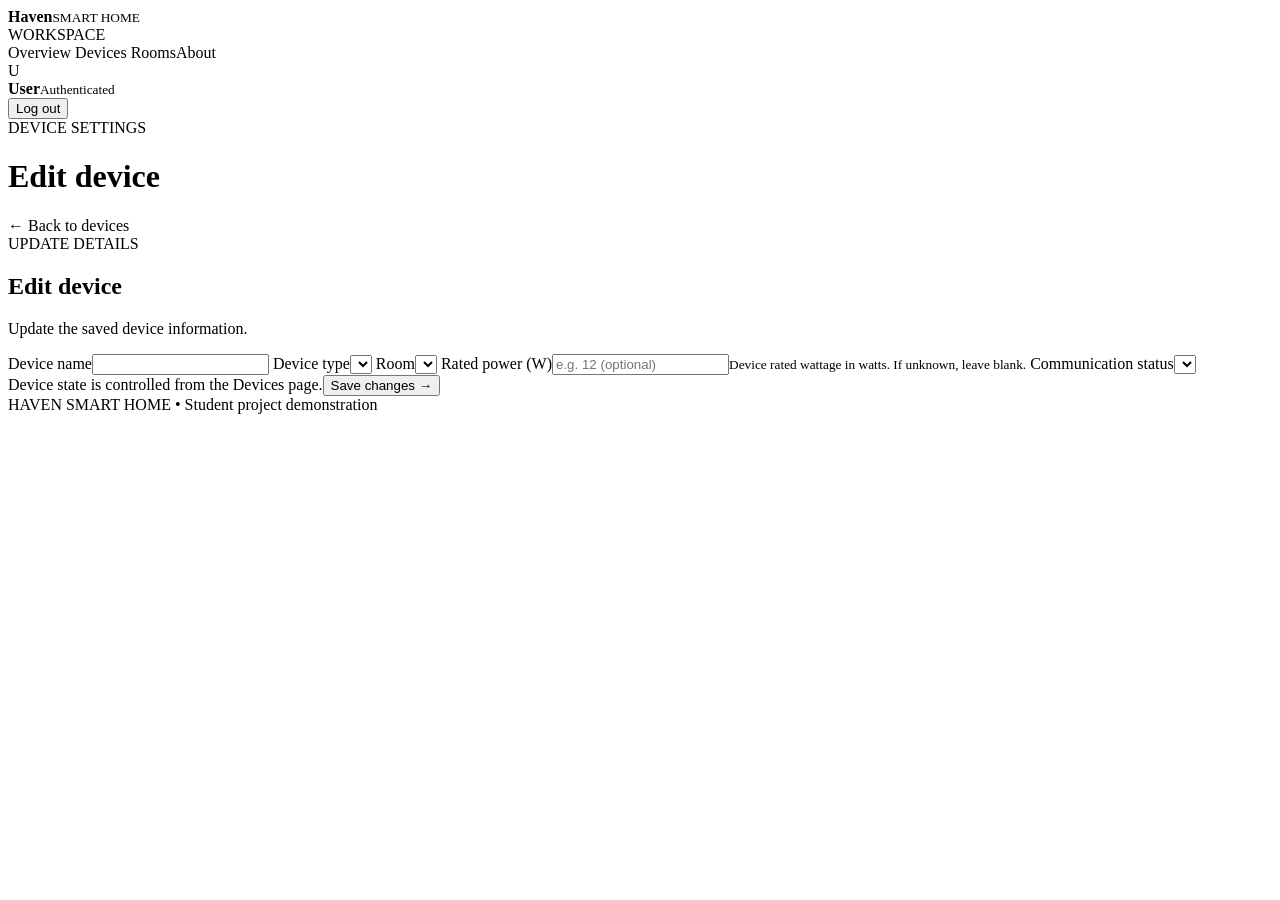
<file: src/main/resources/templates/edit-device.html>
<!DOCTYPE html>
<html lang="en" xmlns:th="http://www.thymeleaf.org" xmlns:sec="http://www.thymeleaf.org/extras/spring-security">

<head>
    <meta charset="UTF-8">
    <meta name="viewport" content="width=device-width, initial-scale=1">
    <title>Edit device | Haven</title>
    <link rel="stylesheet" th:href="@{/css/style.css}">
</head>

<body>
    <div class="app-shell">
        <aside class="sidebar">
            <div class="brand"><span class="brand-mark"></span>
                <div><strong>Haven</strong><small>SMART HOME</small></div>
            </div>
            <div class="nav-label">WORKSPACE</div><a class="nav-item" th:href="@{/}"> <span>Overview</span></a><a
                class="nav-item active" th:href="@{/devices}"> <span>Devices</span></a><a class="nav-item"
                th:href="@{/rooms}"> <span>Rooms</span></a><a class="nav-item"
                th:href="@{/about}"><span>About</span></a>
            <div class="sidebar-bottom">
                <div class="profile-dot" sec:authentication="name"
                    th:text="${#strings.substring(#authentication.name,0,1).toUpperCase()}">U</div>
                <div style="flex: 1; min-width: 0;"><strong sec:authentication="name"
                        style="overflow: hidden; text-overflow: ellipsis; white-space: nowrap;">User</strong><small>Authenticated</small>
                </div>
                <form th:action="@{/logout}" method="post" class="logout-form"><button type="submit" class="logout-btn"
                        title="Sign out">Log out</button></form>
            </div>
        </aside>
        <main class="main">
            <header class="topbar">
                <div>
                    <div class="eyebrow">DEVICE SETTINGS</div>
                    <h1>Edit device</h1>
                </div><a class="button button-outline" th:href="@{/devices}">← Back to devices</a>
            </header>
            <section class="form-panel edit-panel">
                <div class="panel-heading">
                    <div>
                        <div class="eyebrow">UPDATE DETAILS</div>
                        <h2 th:text="'Edit ' + ${device.name}">Edit device</h2>
                        <p class="muted">Update the saved device information.</p>
                    </div>
                </div>
                <form th:action="@{/devices/{id}/edit(id=${device.id})}" th:object="${device}" method="post"
                    class="form-grid">
                    <label>Device name<input type="text" th:field="*{name}" required maxlength="100"><small
                            class="field-error" th:if="${#fields.hasErrors('name')}"
                            th:errors="*{name}"></small></label>
                    <label>Device type<select th:field="*{deviceType}" required>
                            <option th:each="t : ${deviceTypes}" th:value="${t}" th:text="${t}"></option>
                        </select><small class="field-error" th:if="${#fields.hasErrors('deviceType')}"
                            th:errors="*{deviceType}"></small></label>
                    <label>Room<select th:field="*{room.id}" required>
                            <option th:each="r : ${rooms}" th:value="${r.id}" th:text="${r.name}"></option>
                        </select><small class="field-error" th:if="${#fields.hasErrors('room')}"
                            th:errors="*{room}"></small></label>
                    <label>Rated power (W)<input type="number" th:field="*{ratedPowerW}" min="0.1" step="0.1"
                            placeholder="e.g. 12 (optional)"><small class="field-error"
                            th:if="${#fields.hasErrors('ratedPowerW')}" th:errors="*{ratedPowerW}"></small><small
                            class="hint">Device rated wattage in watts. If unknown, leave blank.</small></label>
                    <label>Communication status<select th:field="*{communicationStatus}">
                            <option th:each="s : ${statuses}" th:value="${s}" th:text="${s}"></option>
                        </select></label>
                    <div class="form-footer"><span class="hint">Device state is controlled from the Devices
                            page.</span><button class="button button-primary" type="submit">Save changes
                            <span>→</span></button></div>
                </form>
            </section>
            <footer>HAVEN SMART HOME <span>•</span> Student project demonstration</footer>
        </main>
    </div>
</body>

</html>
</file>
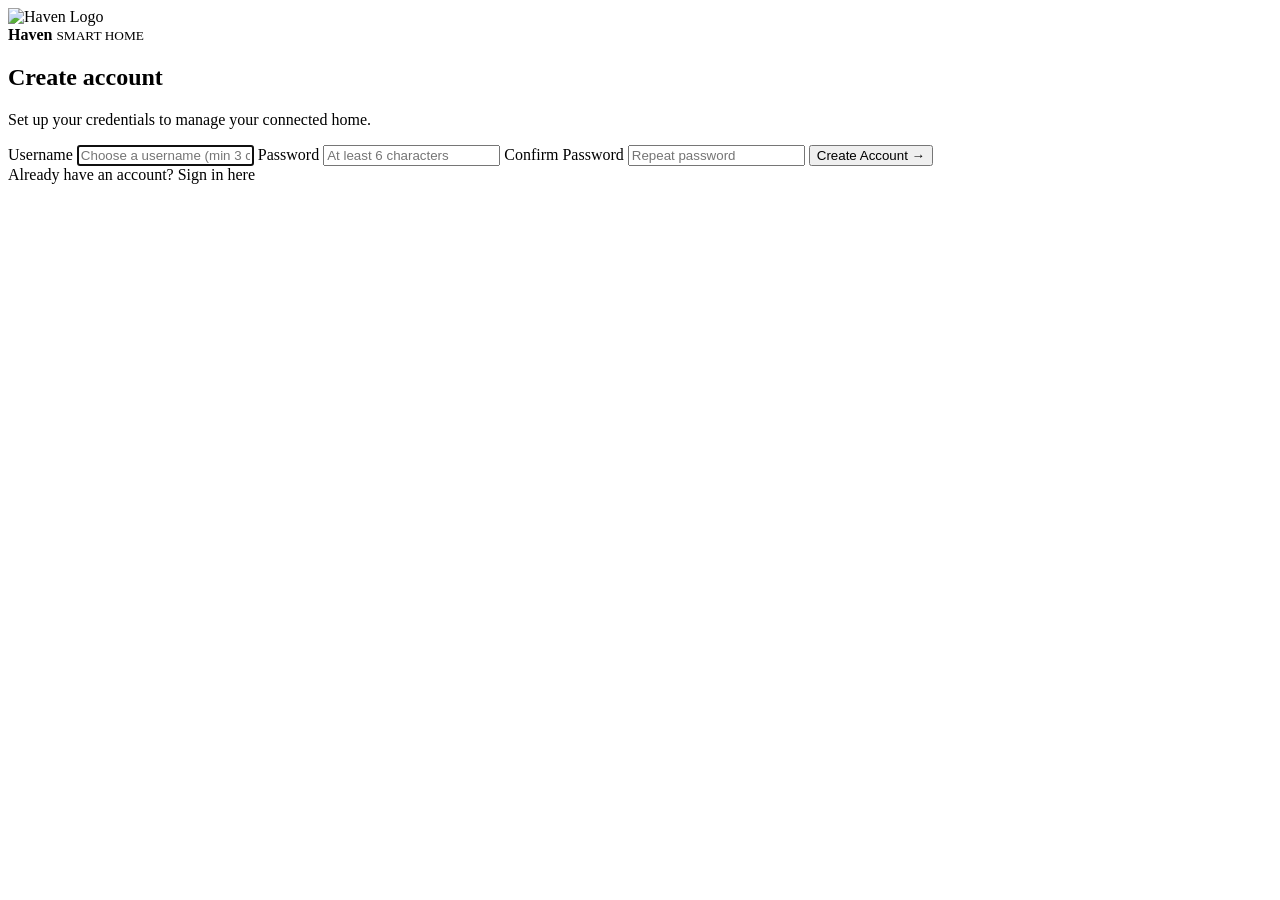
<file: src/main/resources/templates/register.html>
<!DOCTYPE html>
<html lang="en" xmlns:th="http://www.thymeleaf.org">
<head>
    <meta charset="UTF-8">
    <meta name="viewport" content="width=device-width, initial-scale=1">
    <title>Create Account | Haven Smart Home</title>
    <link rel="stylesheet" th:href="@{/css/style.css}">
</head>
<body class="auth-body">
<div class="auth-container">
    <div class="auth-card">
        <div class="auth-brand">
            <img class="logo" th:src="@{/images/logo.jpg}" alt="Haven Logo">
            <div>
                <strong>Haven</strong>
                <small>SMART HOME</small>
            </div>
        </div>

        <div class="auth-header">
            <h2>Create account</h2>
            <p class="muted">Set up your credentials to manage your connected home.</p>
        </div>

        <form th:action="@{/register}" th:object="${user}" method="post" class="auth-form" novalidate>
            <!-- errorr -->
            <div th:if="${#fields.hasGlobalErrors()}" class="alert error">
                <p th:each="err : ${#fields.globalErrors()}" th:text="${err}"></p>
            </div>

            <label>
                Username
                <input type="text" th:field="*{username}" placeholder="Choose a username (min 3 chars)" required autofocus autocomplete="username">
                <small class="field-error" th:if="${#fields.hasErrors('username')}" th:errors="*{username}"></small>
            </label>

            <label>
                Password
                <input type="password" th:field="*{password}" placeholder="At least 6 characters" required autocomplete="new-password">
                <small class="field-error" th:if="${#fields.hasErrors('password')}" th:errors="*{password}"></small>
            </label>

            <label>
                Confirm Password
                <input type="password" th:field="*{confirmPassword}" placeholder="Repeat password" required autocomplete="new-password">
                <small class="field-error" th:if="${#fields.hasErrors('confirmPassword')}" th:errors="*{confirmPassword}"></small>
            </label>

            <button class="button button-primary auth-submit" type="submit">
                Create Account <span>→</span>
            </button>
        </form>

        <div class="auth-footer">
            Already have an account?
            <a th:href="@{/login}">Sign in here</a>
        </div>
    </div>
</div>
</body>
</html>
</file>
